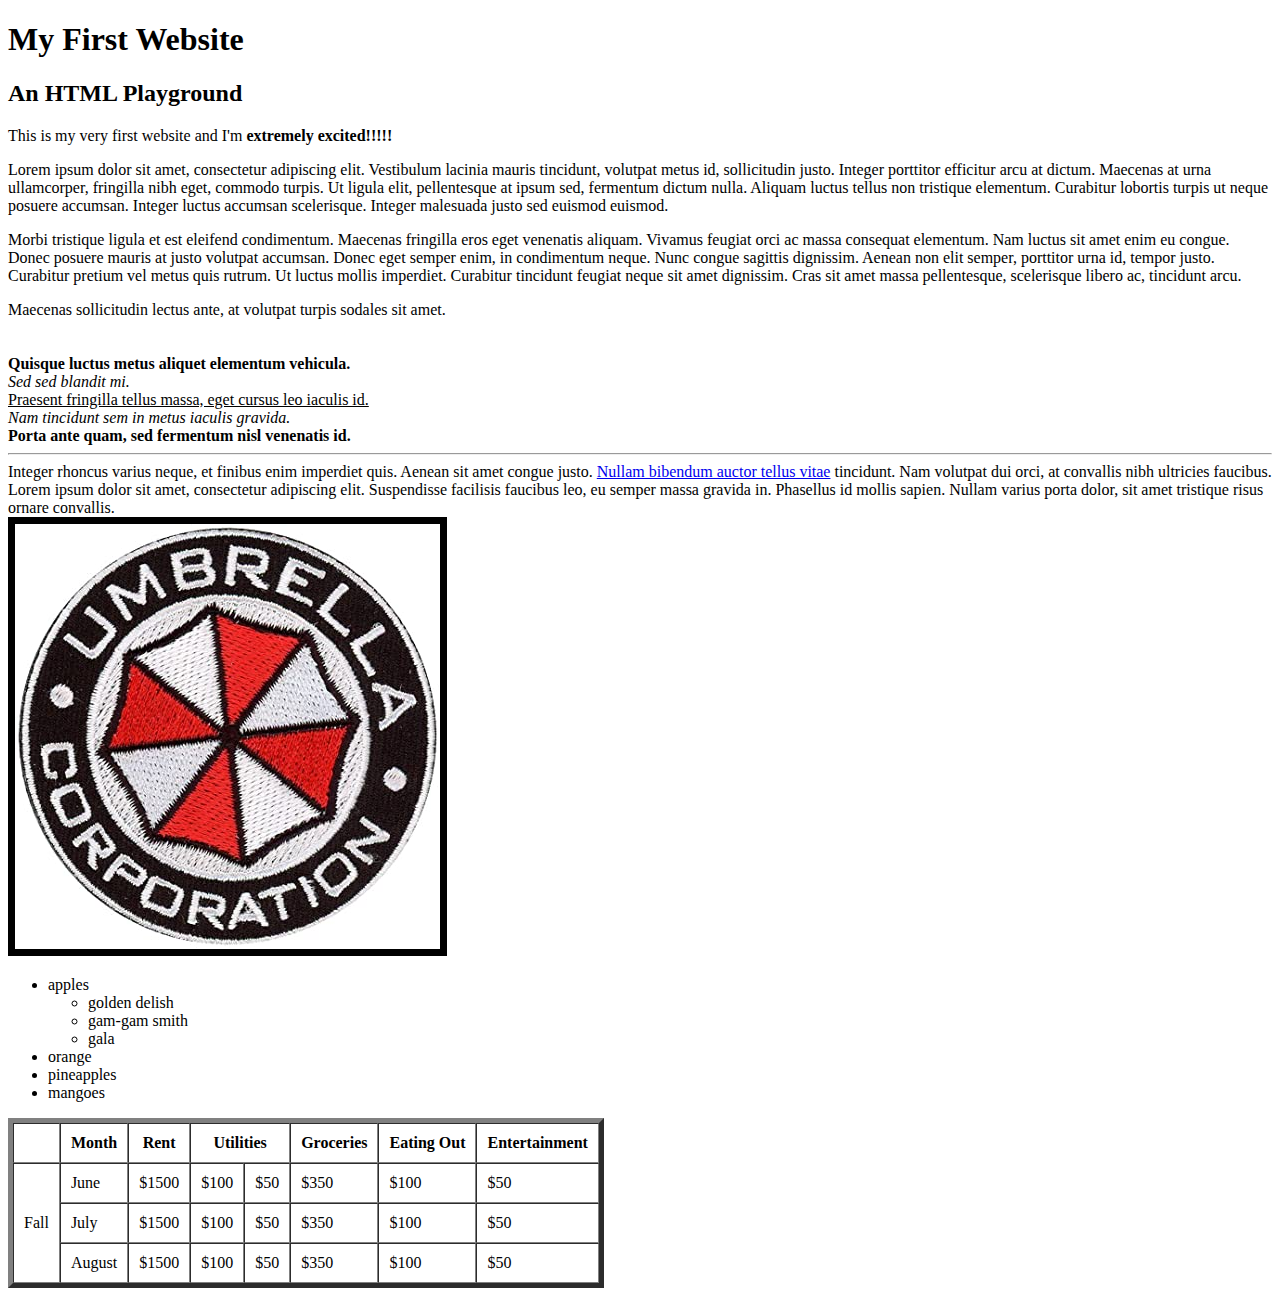
<file: index.html>
<!DOCTYPE html>
<html>
    <head>
        <meta charset="utf-8">
        <meta name="viewport" content="width=device-width, initial-scale=1">
        <title>My First Website</title>
    </head>
    <body>
        <h1>My First Website</h1>
        <h2>An HTML Playground</h2>
        
        
        This is my very first website and I'm <b>extremely excited!!!!!</b>
        <p>
            Lorem ipsum dolor sit amet, consectetur adipiscing elit. Vestibulum lacinia mauris tincidunt, volutpat metus id, sollicitudin justo. Integer porttitor efficitur arcu at dictum. Maecenas at urna ullamcorper, fringilla nibh eget, commodo turpis. Ut ligula elit, pellentesque at ipsum sed, fermentum dictum nulla. Aliquam luctus tellus non tristique elementum. Curabitur lobortis turpis ut neque posuere accumsan. Integer luctus accumsan scelerisque. Integer malesuada justo sed euismod euismod.
        </p>
    
        <p>
            Morbi tristique ligula et est eleifend condimentum. Maecenas fringilla eros eget venenatis aliquam. Vivamus feugiat orci ac massa consequat elementum. Nam luctus sit amet enim eu congue. Donec posuere mauris at justo volutpat accumsan. Donec eget semper enim, in condimentum neque. Nunc congue sagittis dignissim. Aenean non elit semper, porttitor urna id, tempor justo. Curabitur pretium vel metus quis rutrum. Ut luctus mollis imperdiet. Curabitur tincidunt feugiat neque sit amet dignissim. Cras sit amet massa pellentesque, scelerisque libero ac, tincidunt arcu.
        </p>
        
        Maecenas sollicitudin lectus ante, at volutpat turpis sodales sit amet.<br><br><br>
        
        <b>Quisque luctus metus aliquet elementum vehicula.</b><br>
        <i>Sed sed blandit mi.</i><br>
        <u>Praesent fringilla tellus massa, eget cursus leo iaculis id.</u><br>
        <em>Nam tincidunt sem in metus iaculis gravida.</em><br>
        <strong>Porta ante quam, sed fermentum nisl venenatis id.</strong><br>
        <hr>
        Integer rhoncus varius neque, et finibus enim imperdiet quis. Aenean sit amet congue justo. <a href="https://www.google.com/" target="_blank"> Nullam bibendum auctor tellus vitae</a> tincidunt. Nam volutpat dui orci, at convallis nibh ultricies faucibus. Lorem ipsum dolor sit amet, consectetur adipiscing elit. Suspendisse facilisis faucibus leo, eu semper massa gravida in. Phasellus id mollis sapien. Nullam varius porta dolor, sit amet tristique risus ornare convallis.<br>
        
        <img src="81GrgrDhSUL._AC_SX425_.jpg" border="7">

        <ul>
            <li>apples
                <ul>
                    <li>golden delish</li>
                    <li>gam-gam smith</li>
                    <li>gala</li>
                </ul>
            </li>
            <li>orange</li>
            <li>pineapples</li>
            <li>mangoes</li>          
        </ul>

        <table border="5" cellpadding="10" cellspacing="0">
            <tr>
                <th></th>
                <th>Month</th>
                <th>Rent</th>
                <th colspan="2">Utilities</th>
                <th>Groceries</th>
                <th>Eating Out</th>
                <th>Entertainment</th>
            </tr>
            <tr>
                               <td rowspan="3">Fall</td>
                <td>June</td>
                <td>$1500</td>
                <td>$100</td>
                <td>$50</td>
                <td>$350</td>
                <td>$100</td>
                <td>$50</td>
            </tr>
            <tr>
                <td>July</td>
                <td>$1500</td>
                <td>$100</td>
                <td>$50</td>
                <td>$350</td>
                <td>$100</td>
                <td>$50</td>
            </tr>
            <tr>
                <td>August</td>
                <td>$1500</td>
                <td>$100</td>
                <td>$50</td>
                <td>$350</td>
                <td>$100</td>
                <td>$50</td>
            </tr>
        </table>
    </body>
</html>
</file>
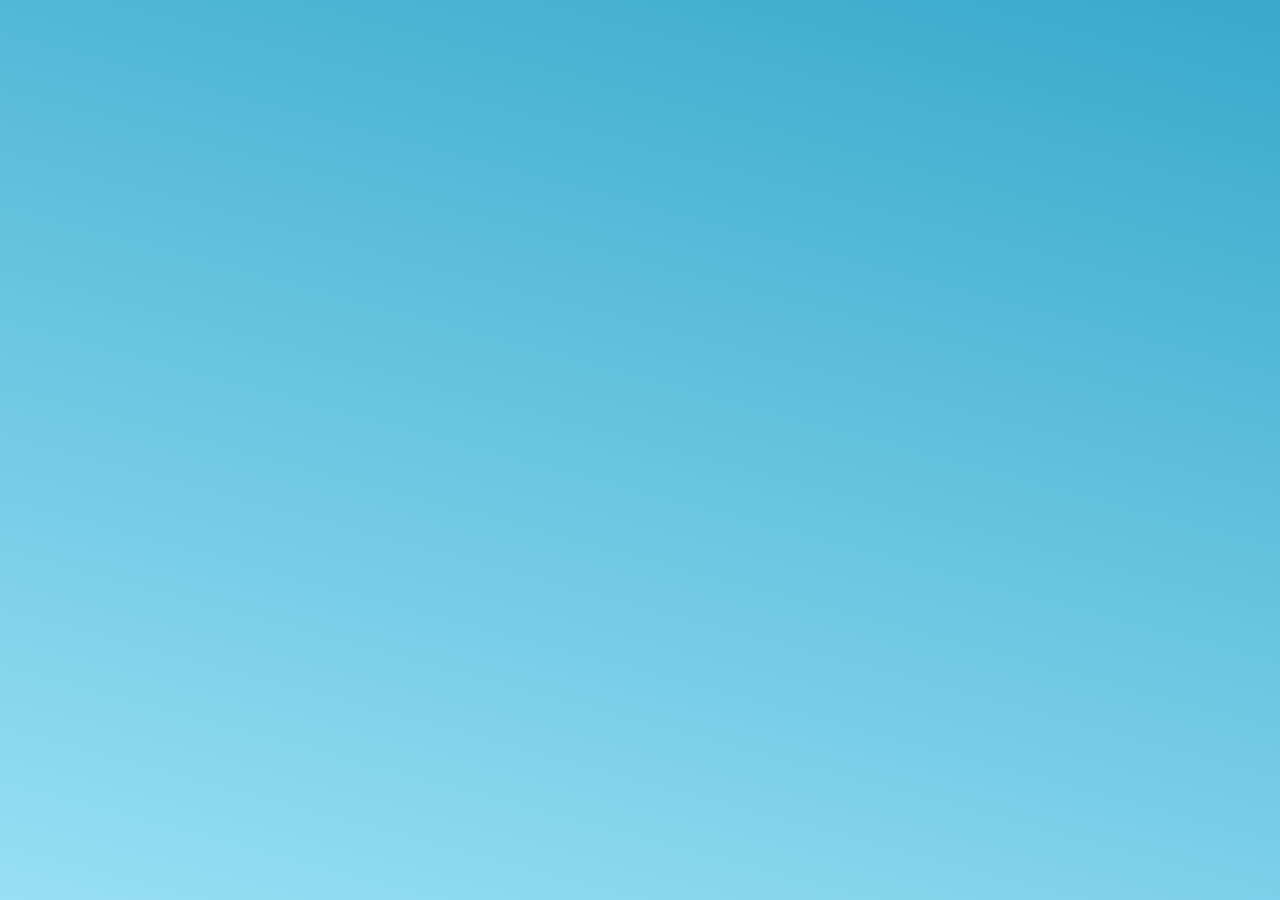
<file: javascript-objects/javascript-objects/1 - Object Basics/2 - Create an Object Literal/final/index.html>
<!DOCTYPE html>
<html>
  <head>
    <meta charset="utf-8">
    <title>JavaScript Objects</title>
    <link href="css/style.css" rel="stylesheet"> 
  </head>
  <body>
    <main></main>
    <script src="js/object.js"></script>
  </body>
</html>
</file>
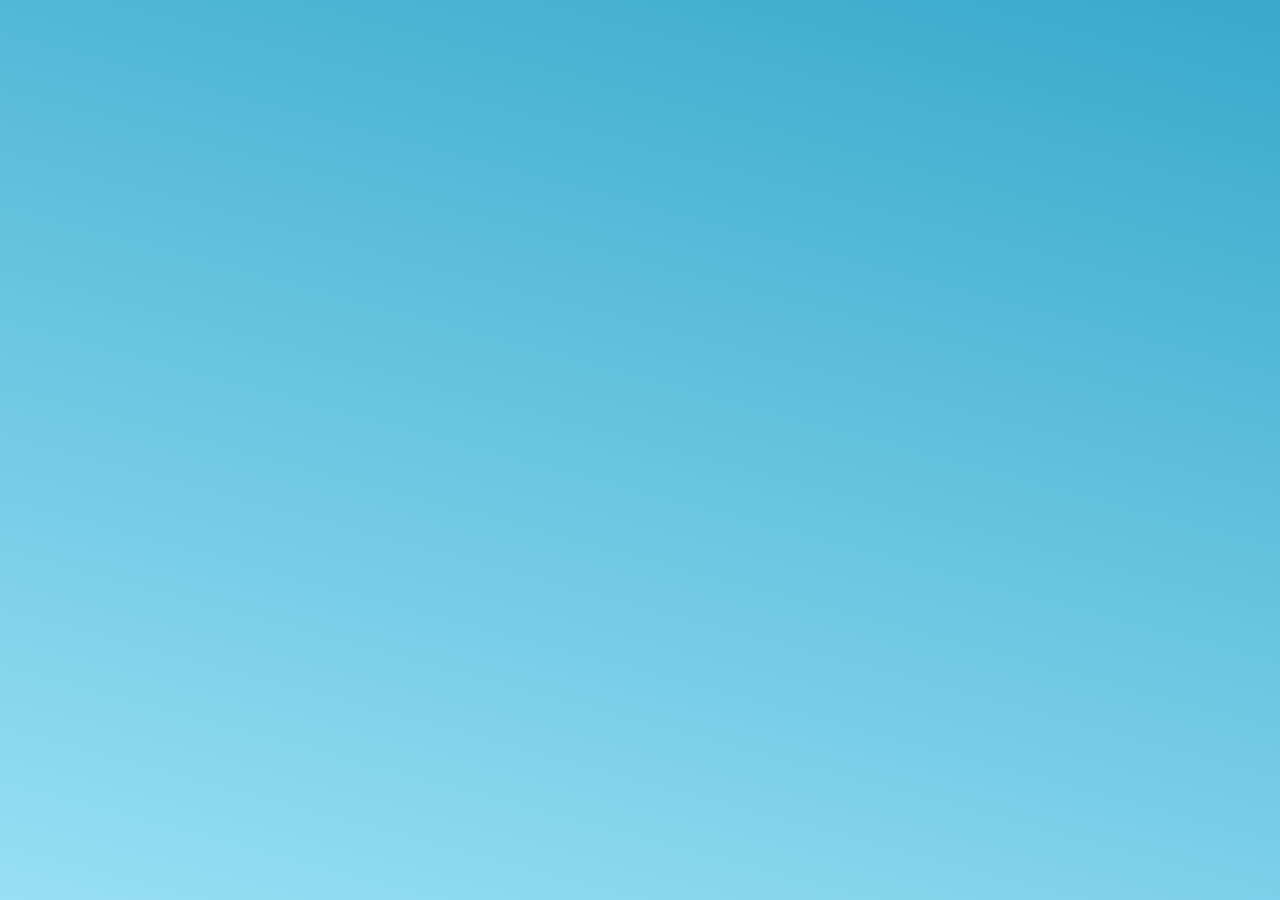
<file: javascript-objects/javascript-objects/2 - Loop Through Objects/1 - Use `for in` to Loop Through an Object's Properties/final/index.html>
<!DOCTYPE html>
<html>
  <head>
    <meta charset="utf-8">
    <title>JavaScript Objects</title>
    <link href="css/style.css" rel="stylesheet"> 
  </head>
  <body>
    <main></main>
    <script src="js/for-in.js"></script>
  </body>
</html>
</file>
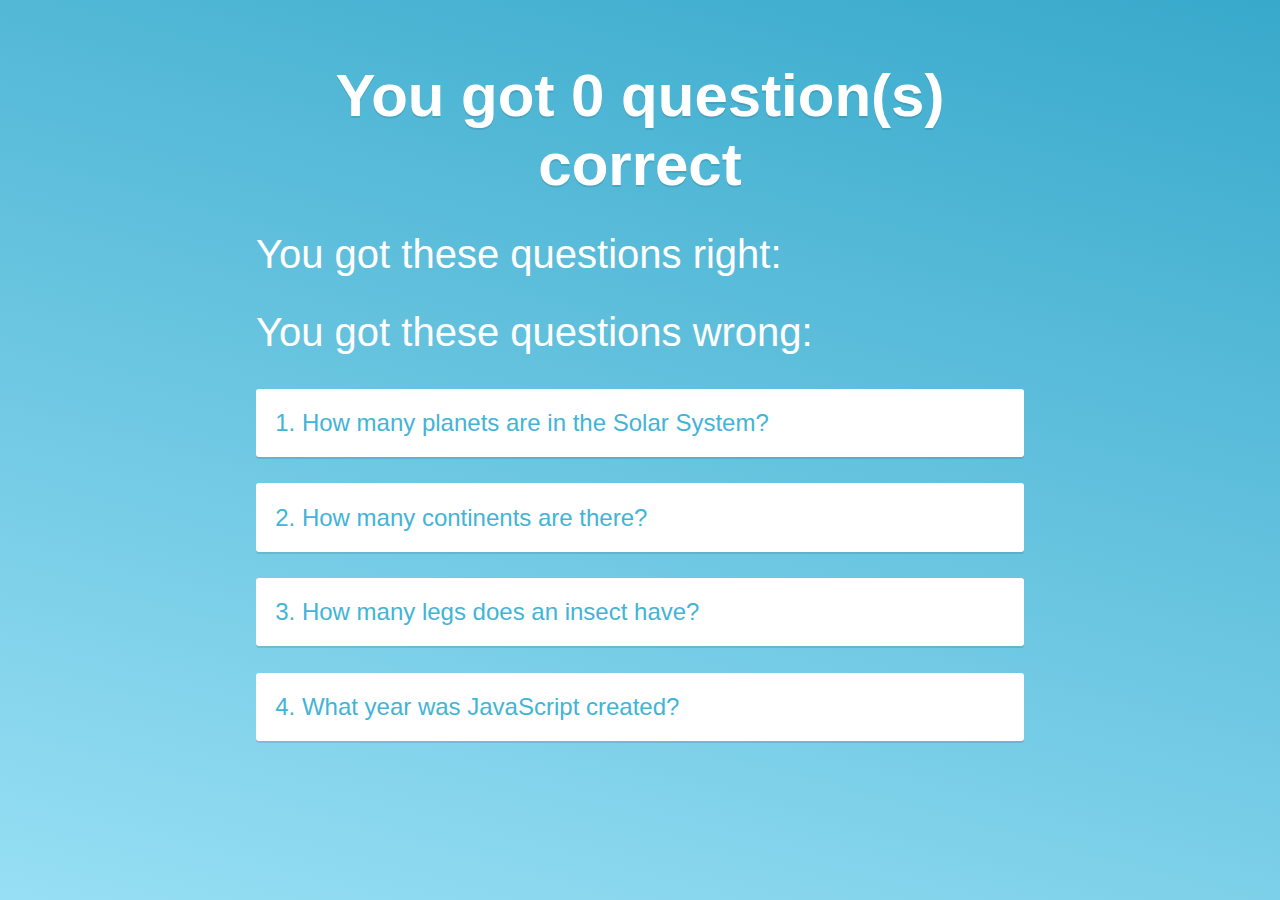
<file: javascript-objects/javascript-objects/2 - Loop Through Objects/3 - Store Objects in Arrays/final/index.html>
<!DOCTYPE html>
<html>
  <head>
    <meta charset="utf-8">
    <title>JavaScript Objects</title>
    <link href="css/style.css" rel="stylesheet"> 
  </head>
  <body>
    <main></main>
    <script src="js/array-of-objects.js"></script>
  </body>
</html>
</file>
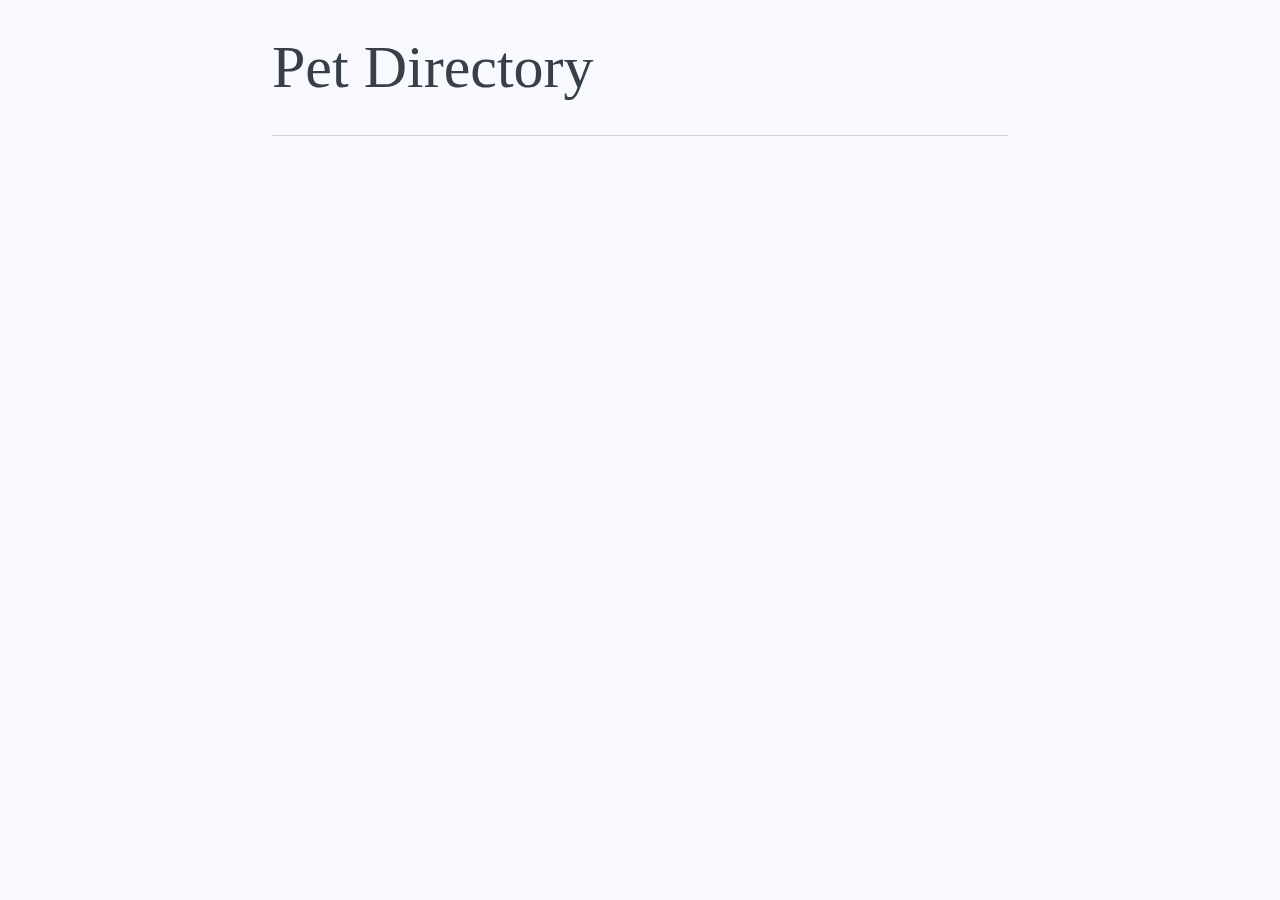
<file: javascript-objects/javascript-objects/2 - Loop Through Objects/4 - Build an Object Challenge/final/index.html>
<!DOCTYPE html>
<html>
  <head>
    <meta charset="utf-8">
    <title>JavaScript - Pet Directory</title>
    <link href="css/style.css" rel="stylesheet"> 
  </head>
  <body>
    <h1>Pet Directory</h1>
    <main>
<!--
      <h2>Joey</h2>
      <h3>Dog | Australian Shepherd</h3>
      <p>Age: 8</p>
      <img src="img/aussie.jpg" alt="Australian Shepherd">
-->
    </main>
    <script src="js/pets.js"></script>
  </body>
</html>
</file>
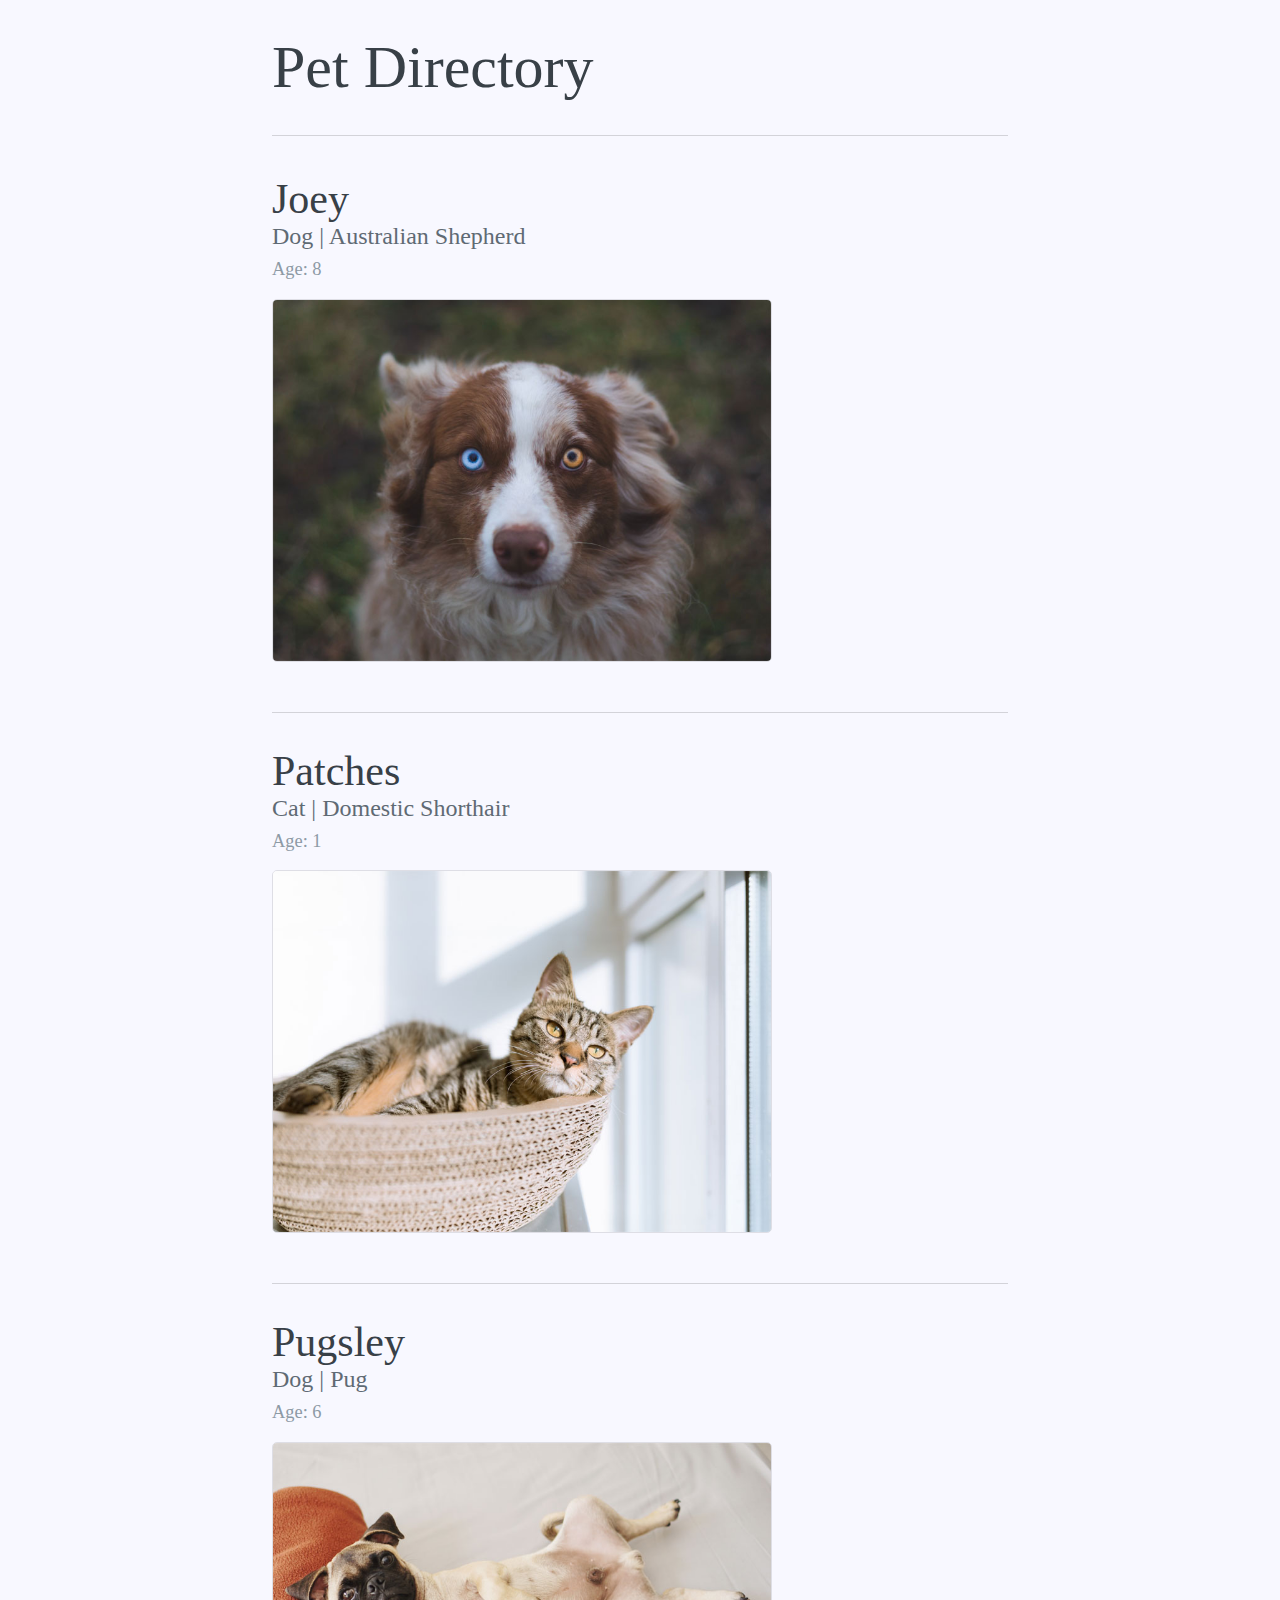
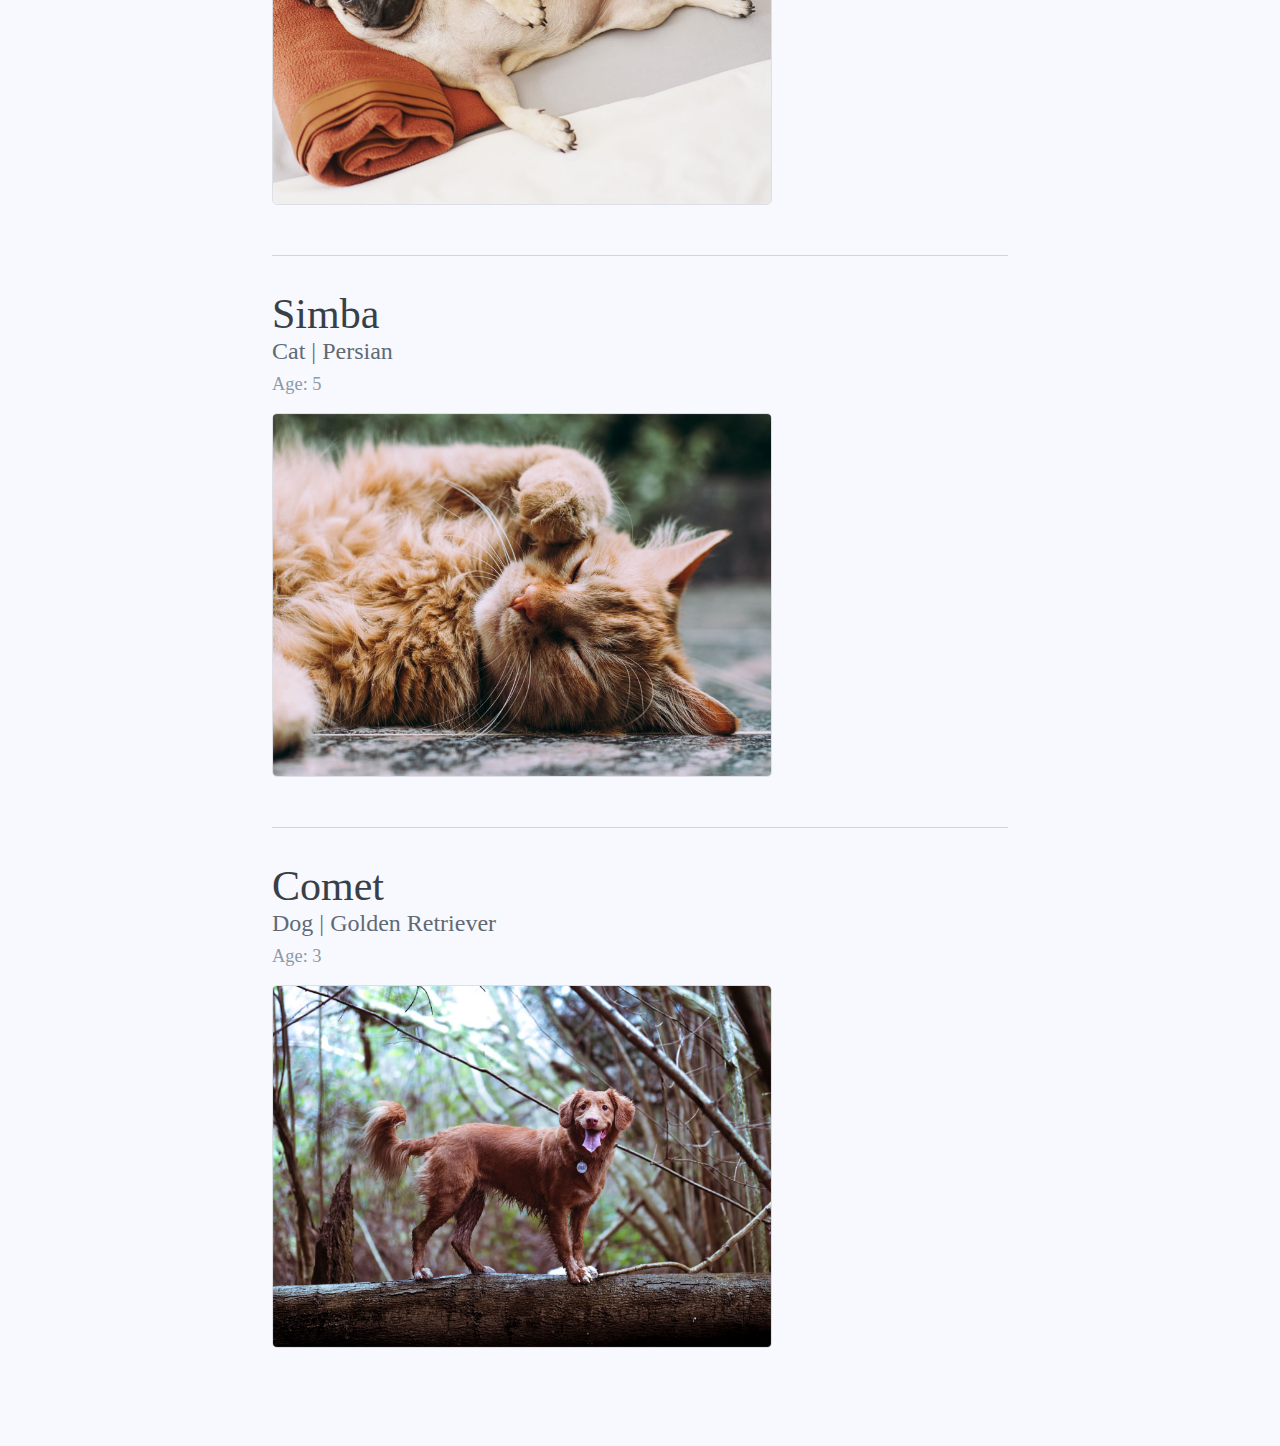
<file: javascript-objects/javascript-objects/2 - Loop Through Objects/6 - Display an Array of Objects on the Page ΓÇô One Solution/final/index.html>
<!DOCTYPE html>
<html>
  <head>
    <meta charset="utf-8">
    <title>JavaScript - Pet Directory</title>
    <link href="css/style.css" rel="stylesheet"> 
  </head>
  <body>
    <h1>Pet Directory</h1>
    <main>
<!--
      <h2>Joey</h2>
      <h3>Dog | Australian Shepherd</h3>
      <p>Age: 8</p>
      <img src="img/aussie.jpg" alt="Australian Shepherd">
-->
    </main>
    <script src="js/pets.js"></script>
    <script src="js/directory.js"></script>
  </body>
</html>
</file>
<file: javascript-objects/javascript-objects/1 - Object Basics/2 - Create an Object Literal/final/css/style.css>
* {
  box-sizing: border-box;
}
html,
body {
  min-height: 100%;
  padding: 0;
  margin: 0;
}
body {
  color: #fff;
  font-size: 1em;
  font-family: "Gotham Rounded A", "Gotham Rounded B", "Gotham Rounded", "Helvetica Neue", Helvetica, Arial, sans-serif;
  background-image: linear-gradient(15deg, #97dff4 0%, #38a9cb 100%);
}

main {
  width: 60%;
  max-width: 1080px;
  padding: 40px 0;
  margin: 0 auto;
}

h1 {
  font-size: 3.75em;
  text-align: center;
  margin: 0.35em 0 0.5em;
  text-shadow: 0 2px 0 rgba(0,0,0, 0.1);
}

h2 {
  font-size: 2.5em;
  font-weight: normal;
}

main p {
  font-size: 1.9em;
  margin: 0;
  line-height: 1.5;
  text-align: center;
}

ul,
ol {
  list-style-position: inside;
  font-size: 1.5em;
  margin: 0;
  padding: 0;  
}
li {
  line-height: 1.25;
  margin: 0 0 1.1em;
  color: #42b4d6; 
  padding: 0.8em;
  background-color: white;
  border-radius: 3px;
  box-shadow: 0 2px 0 rgba(0,0,0, 0.1);
}
</file>
<file: javascript-objects/javascript-objects/2 - Loop Through Objects/1 - Use `for in` to Loop Through an Object's Properties/final/css/style.css>
* {
  box-sizing: border-box;
}
html,
body {
  min-height: 100%;
  padding: 0;
  margin: 0;
}
body {
  color: #fff;
  font-size: 1em;
  font-family: "Gotham Rounded A", "Gotham Rounded B", "Gotham Rounded", "Helvetica Neue", Helvetica, Arial, sans-serif;
  background-image: linear-gradient(15deg, #97dff4 0%, #38a9cb 100%);
}

main {
  width: 60%;
  max-width: 1080px;
  padding: 40px 0;
  margin: 0 auto;
}

h1 {
  font-size: 3.75em;
  text-align: center;
  margin: 0.35em 0 0.5em;
  text-shadow: 0 2px 0 rgba(0,0,0, 0.1);
}

h2 {
  font-size: 2.5em;
  font-weight: normal;
}

main p {
  font-size: 1.9em;
  margin: 0;
  line-height: 1.5;
  text-align: center;
}

ul,
ol {
  list-style-position: inside;
  font-size: 1.5em;
  margin: 0;
  padding: 0;  
}
li {
  line-height: 1.25;
  margin: 0 0 1.1em;
  color: #42b4d6; 
  padding: 0.8em;
  background-color: white;
  border-radius: 3px;
  box-shadow: 0 2px 0 rgba(0,0,0, 0.1);
}
</file>
<file: javascript-objects/javascript-objects/2 - Loop Through Objects/3 - Store Objects in Arrays/final/css/style.css>
* {
  box-sizing: border-box;
}
html,
body {
  min-height: 100%;
  padding: 0;
  margin: 0;
}
body {
  color: #fff;
  font-size: 1em;
  font-family: "Gotham Rounded A", "Gotham Rounded B", "Gotham Rounded", "Helvetica Neue", Helvetica, Arial, sans-serif;
  background-image: linear-gradient(15deg, #97dff4 0%, #38a9cb 100%);
}

main {
  width: 60%;
  max-width: 1080px;
  padding: 40px 0;
  margin: 0 auto;
}

h1 {
  font-size: 3.75em;
  text-align: center;
  margin: 0.35em 0 0.5em;
  text-shadow: 0 2px 0 rgba(0,0,0, 0.1);
}

h2 {
  font-size: 2.5em;
  font-weight: normal;
}

main p {
  font-size: 1.9em;
  margin: 0;
  line-height: 1.5;
  text-align: center;
}

ul,
ol {
  list-style-position: inside;
  font-size: 1.5em;
  margin: 0;
  padding: 0;  
}
li {
  line-height: 1.25;
  margin: 0 0 1.1em;
  color: #42b4d6; 
  padding: 0.8em;
  background-color: white;
  border-radius: 3px;
  box-shadow: 0 2px 0 rgba(0,0,0, 0.1);
}
</file>
<file: javascript-objects/javascript-objects/2 - Loop Through Objects/4 - Build an Object Challenge/final/css/style.css>
* {
  box-sizing: border-box;
}
body {
  background: #f8f8ff;
  max-width: 800px;
  margin: 0 auto;
  padding: 0 2em 3em;
  font-family: serif;
  color: #8d9aa5;
}

h1, h2, h3 {
  font-weight: 500;
  color: #384047;
}

h1 {
  font-size: 60px;
  padding: 0.55em 0;
  margin: 0 0 0.65em;
  border-bottom: solid 1px rgba(0, 0, 0, 0.15);
}

h2 {
  font-size: 42px;  
  margin: 0;
}

h2:not(:first-of-type ) {
  border-top: solid 1px rgba(0, 0, 0, 0.15);
  padding-top: 34px;
}

h3 {
  color: #5f6a74;
  font-size: 24px;
  margin: 0 0 0.25em;
}

p {
  font-size: 1.15em;
  margin: 0.5em 0 1em;
}

img {
  max-width:100%;
  margin: 0 0 46px;
  border-radius: 5px;
  border: solid 1px rgba(0, 0, 0, 0.1);
}

@media screen and (min-width: 700px) {
  img {
    width: 500px;
  }
}
</file>
<file: javascript-objects/javascript-objects/2 - Loop Through Objects/6 - Display an Array of Objects on the Page ΓÇô One Solution/final/css/style.css>
* {
  box-sizing: border-box;
}
body {
  background: #f8f8ff;
  max-width: 800px;
  margin: 0 auto;
  padding: 0 2em 3em;
  font-family: serif;
  color: #8d9aa5;
}

h1, h2, h3 {
  font-weight: 500;
  color: #384047;
}

h1 {
  font-size: 60px;
  padding: 0.55em 0;
  margin: 0 0 0.65em;
  border-bottom: solid 1px rgba(0, 0, 0, 0.15);
}

h2 {
  font-size: 42px;  
  margin: 0;
}

h2:not(:first-of-type ) {
  border-top: solid 1px rgba(0, 0, 0, 0.15);
  padding-top: 34px;
}

h3 {
  color: #5f6a74;
  font-size: 24px;
  margin: 0 0 0.25em;
}

p {
  font-size: 1.15em;
  margin: 0.5em 0 1em;
}

img {
  max-width:100%;
  margin: 0 0 46px;
  border-radius: 5px;
  border: solid 1px rgba(0, 0, 0, 0.1);
}

@media screen and (min-width: 700px) {
  img {
    width: 500px;
  }
}
</file>
